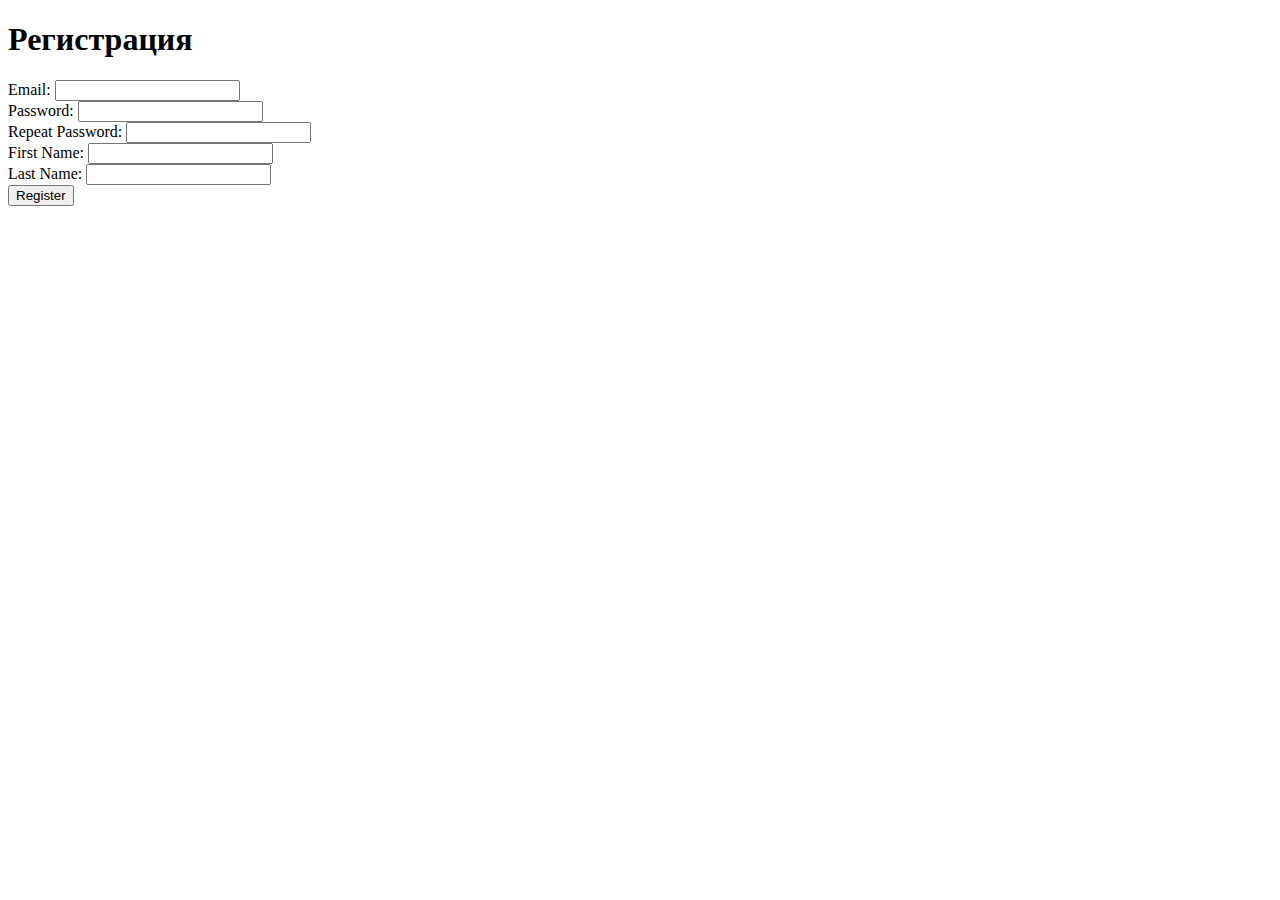
<file: src/main/resources/templates/register.html>
<!DOCTYPE html>
<html lang="en" xmlns:th="http://www.thymeleaf.org">
<head>
  <meta charset="UTF-8">
  <meta name="viewport" content="width=device-width, initial-scale=1.0">
  <title>Register</title>
  <link rel="stylesheet" th:href="@{/css/styles.css}"> <link rel="stylesheet" th:href="@{/css/form-styles.css}"> </head>
<body>

<div th:replace="~{fragments/header :: navigation-bar}"></div>

<div class="form-page-wrapper">
  <div class="form-page-container">
    <h1 class="form-page-title">Регистрация</h1>

    <form th:action="@{/auth/register}" method="post" th:object="${registerRequest}" class="styled-form" onsubmit="return validatePasswords();">
      <div class="form-group">
        <label for="email" class="form-label">Email:</label>
        <input type="email" id="email" class="form-control" th:field="*{email}" required>
      </div>

      <div class="form-group">
        <label for="password" class="form-label">Password:</label>
        <input type="password" id="password" class="form-control" th:field="*{password}" required>
      </div>

      <div class="form-group">
        <label for="repeatPassword" class="form-label">Repeat Password:</label>
        <input type="password" id="repeatPassword" class="form-control" required>
      </div>
      <div id="password-error-message" class="form-error-message"></div>


      <div class="form-group">
        <label for="name" class="form-label">First Name:</label>
        <input type="text" id="name" class="form-control" th:field="*{name}" required>
      </div>

      <div class="form-group">
        <label for="surName" class="form-label">Last Name:</label>
        <input type="text" id="surName" class="form-control" th:field="*{surName}" required>
      </div>

      <div class="form-group">
        <button type="submit" class="btn-form-submit">Register</button>
      </div>
    </form>
  </div>
</div>

<script>
  function validatePasswords() {
   const password = document.getElementById("password").value; // Corrected ID and quotes
   const confirmPassword = document.getElementById("repeatPassword").value; // Corrected ID and quotes
   const errorMessage = document.getElementById("password-error-message"); // Corrected ID

   if (password !== confirmPassword) {
       errorMessage.textContent = "Паролите не съвпадат!"; // Passwords do not match!
       return false;
   }
   errorMessage.textContent = ""; // Clear error message
   return true;
}
</script>

</body>
</html>
</file>
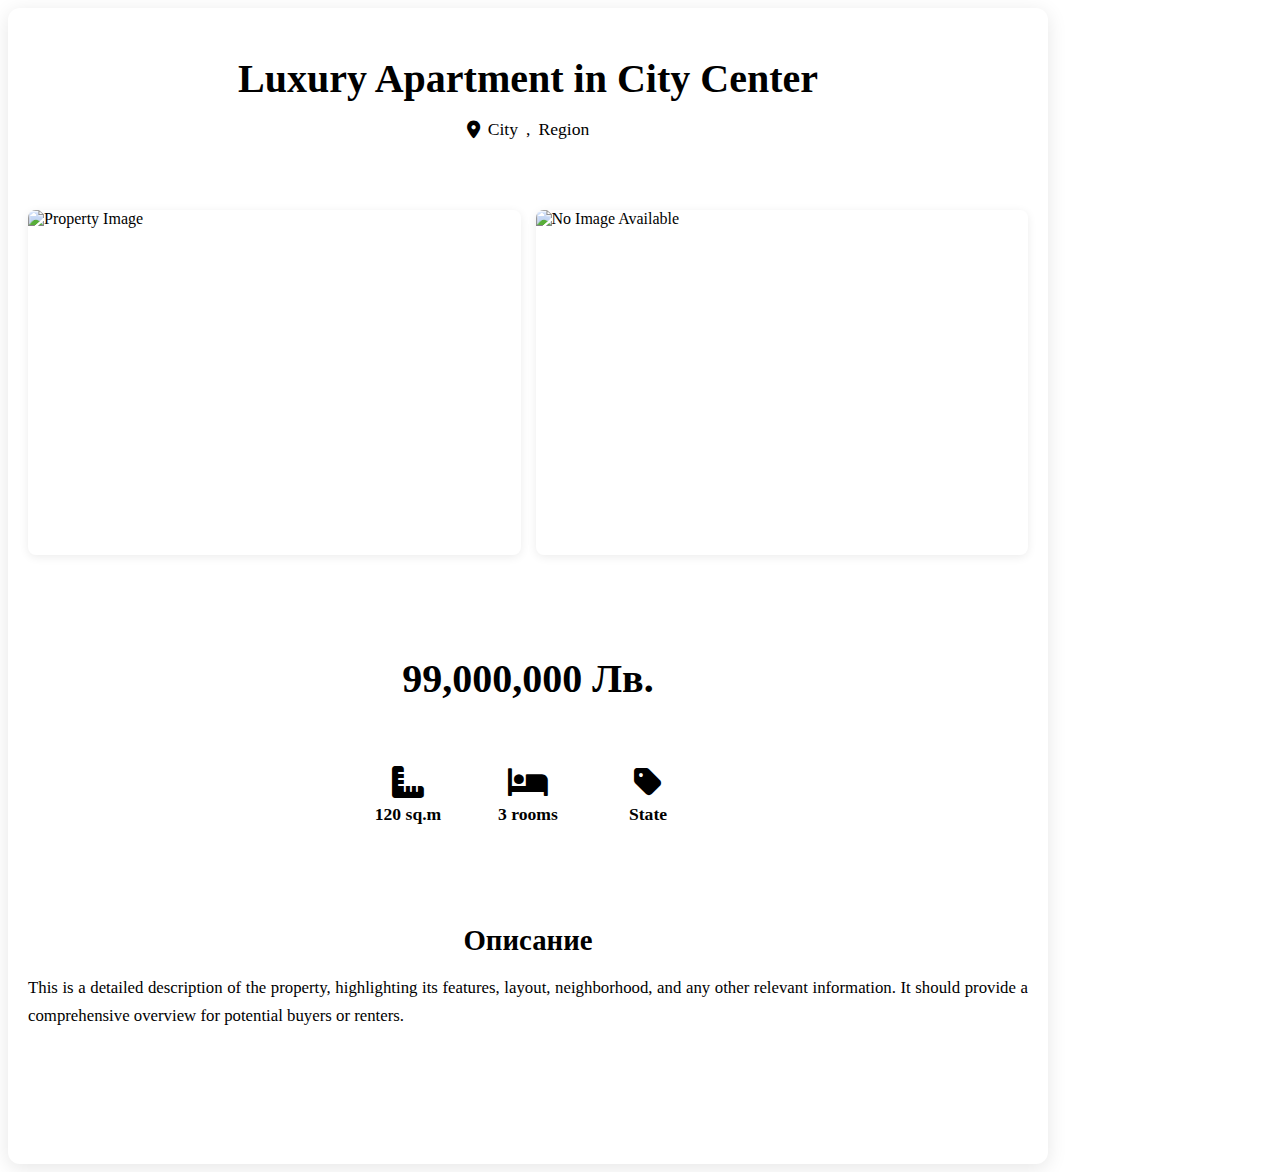
<file: src/main/resources/templates/Product/detail.html>
<!DOCTYPE html>
<html lang="en" xmlns:th="http://www.thymeleaf.org">
<head>
  <meta charset="UTF-8">
  <meta name="viewport" content="width=device-width, initial-scale=1.0">
  <title th:text="${product.name} + ' - HM Properties'">Product Detail</title>
  <link rel="stylesheet" href="https://cdnjs.cloudflare.com/ajax/libs/font-awesome/6.0.0-beta3/css/all.min.css">
  <link rel="stylesheet" th:href="@{/css/styles.css}">
  <style>
    /* Specific styles for the product detail page */
    .detail-container {
        max-width: 1000px;
        margin: calc(var(--navbar-height) + 30px) auto 40px auto;
        padding: 20px;
        background-color: var(--card-bg);
        border-radius: 12px;
        box-shadow: 0 4px 20px rgba(0,0,0,0.1);
        display: flex;
        flex-direction: column;
        gap: 30px;
    }

    .detail-header {
        text-align: center;
        margin-bottom: 20px;
    }

    .detail-title {
        font-size: 2.5rem;
        color: var(--text-color);
        margin-bottom: 10px;
        font-weight: 700;
    }

    .detail-location {
        font-size: 1.1rem;
        color: var(--light-text-color);
        display: flex;
        align-items: center;
        justify-content: center;
        gap: 8px;
        margin-bottom: 20px;
    }

    .detail-image-gallery {
        display: grid;
        grid-template-columns: repeat(auto-fit, minmax(280px, 1fr)); /* Responsive grid for images */
        gap: 15px;
        margin-bottom: 30px;
    }

    .detail-image-wrapper {
        width: 100%;
        padding-bottom: 70%; /* Aspect ratio 16:9 for images */
        position: relative;
        overflow: hidden;
        border-radius: 8px;
        box-shadow: 0 2px 10px rgba(0,0,0,0.08);
    }

    .detail-image {
        position: absolute;
        top: 0;
        left: 0;
        width: 100%;
        height: 100%;
        object-fit: cover;
        transition: transform 0.3s ease;
    }

    .detail-image:hover {
        transform: scale(1.03);
    }

    .detail-content {
        display: flex;
        flex-direction: column;
        gap: 25px;
    }

    .detail-price {
        font-size: 2.5rem;
        color: var(--card-accent-color);
        font-weight: 800;
        text-align: center;
        margin-bottom: 20px;
    }

    .detail-features {
        display: flex;
        flex-wrap: wrap;
        justify-content: center;
        gap: 20px;
        margin-bottom: 30px;
        border-top: 1px solid var(--border-color);
        border-bottom: 1px solid var(--border-color);
        padding: 20px 0;
    }

    .detail-feature-item {
        display: flex;
        flex-direction: column;
        align-items: center;
        gap: 5px;
        font-size: 1.1em;
        color: var(--light-text-color);
        font-weight: 600;
        text-align: center;
        min-width: 100px;
    }

    .detail-feature-item i {
        color: var(--card-accent-color);
        font-size: 1.8em;
    }

    .detail-description h2 {
        font-size: 1.8rem;
        color: var(--text-color);
        margin-bottom: 15px;
        font-weight: 700;
        text-align: center;
    }

    .detail-description p {
        font-size: 1.05rem;
        color: var(--light-text-color);
        line-height: 1.7;
        text-align: justify;
    }

    .back-button-container {
        text-align: center;
        margin-top: 30px;
    }

    .btn-back {
        background-color: var(--light-text-color);
        color: white;
        border: none;
        padding: 12px 25px;
        border-radius: 8px;
        font-size: 1em;
        font-weight: 600;
        cursor: pointer;
        transition: background-color 0.3s ease;
        text-decoration: none;
        display: inline-flex;
        align-items: center;
        gap: 8px;
    }

    .btn-back:hover {
        background-color: #555;
    }

    /* Responsive adjustments for detail page */
    @media (max-width: 768px) {
        .detail-container {
            padding: 15px;
            margin-top: calc(var(--navbar-height) + 15px);
        }
        .detail-title {
            font-size: 2rem;
        }
        .detail-location {
            font-size: 1rem;
        }
        .detail-price {
            font-size: 2rem;
        }
        .detail-features {
            padding: 15px 0;
            gap: 15px;
        }
        .detail-feature-item {
            font-size: 1em;
            min-width: 80px;
        }
        .detail-feature-item i {
            font-size: 1.5em;
        }
        .detail-description h2 {
            font-size: 1.5rem;
        }
        .detail-description p {
            font-size: 0.95rem;
        }
        .detail-image-gallery {
            grid-template-columns: 1fr; /* Stack images on small screens */
        }
    }
    @media (max-width: 480px) {
        .detail-container {
            padding: 10px;
        }
        .detail-title {
            font-size: 1.8rem;
        }
        .detail-price {
            font-size: 1.8rem;
        }
    }
  </style>
</head>
<body>

<div th:replace="~{fragments/header :: navigation-bar}"></div>

<main class="detail-container">
  <div class="detail-header">
    <h1 class="detail-title" th:text="${product.name}">Luxury Apartment in City Center</h1>
    <p class="detail-location">
      <i class="fas fa-map-marker-alt"></i>
      <span th:if="${product.city}" th:text="${product.city}">City</span>
      <span th:if="${product.city != null && product.region != null && product.region.name != null}">, </span>
      <span th:if="${product.region != null && product.region.name != null}" th:text="${product.region.name}">Region</span>
    </p>
  </div>

  <div class="detail-image-gallery">
    <div class="detail-image-wrapper" th:each="imageString : ${product.imageStrings}">
      <img th:src="'data:image/jpeg;base64,' + ${imageString}" alt="Property Image" class="detail-image">
    </div>
    <div class="detail-image-wrapper" th:if="${product.imageStrings == null || product.imageStrings.isEmpty()}">
      <img th:src="@{/img/photos/noImage.png}" alt="No Image Available" class="detail-image">
    </div>
  </div>

  <div class="detail-content">
    <p class="detail-price" th:text="${#numbers.formatDecimal(product.price, 0, 'COMMA', 0, 'POINT')} + ' Лв.'">99,000,000 Лв.</p>

    <div class="detail-features">
      <span class="detail-feature-item" th:if="${product.area > 0}">
        <i class="fas fa-ruler-combined"></i>
        <span th:text="${product.area} + ' кв.м'">120 sq.m</span>
      </span>
      <span class="detail-feature-item" th:if="${product.rooms > 0}">
        <i class="fas fa-bed"></i>
        <span th:text="${product.rooms} + (${product.rooms == 1 ? ' стая' : ' стаи'})">3 rooms</span>
      </span>
      <span class="detail-feature-item" th:if="${product.state != null}">
        <i class="fas fa-tag"></i>
        <span th:text="${product.state.name()}">State</span>
      </span>
    </div>

    <div class="detail-description">
      <h2>Описание</h2>
      <p th:text="${product.description} ?: 'Няма налично описание за този имот.'">
        This is a detailed description of the property, highlighting its features, layout, neighborhood, and any other relevant information. It should provide a comprehensive overview for potential buyers or renters.
      </p>
    </div>

    <div class="back-button-container">
      <a th:href="@{/product/all}" class="btn-back">
        <i class="fas fa-arrow-left"></i> Назад към всички имоти
      </a>
    </div>
  </div>
</main>

<footer>
</footer>

</body>
</html>
</file>
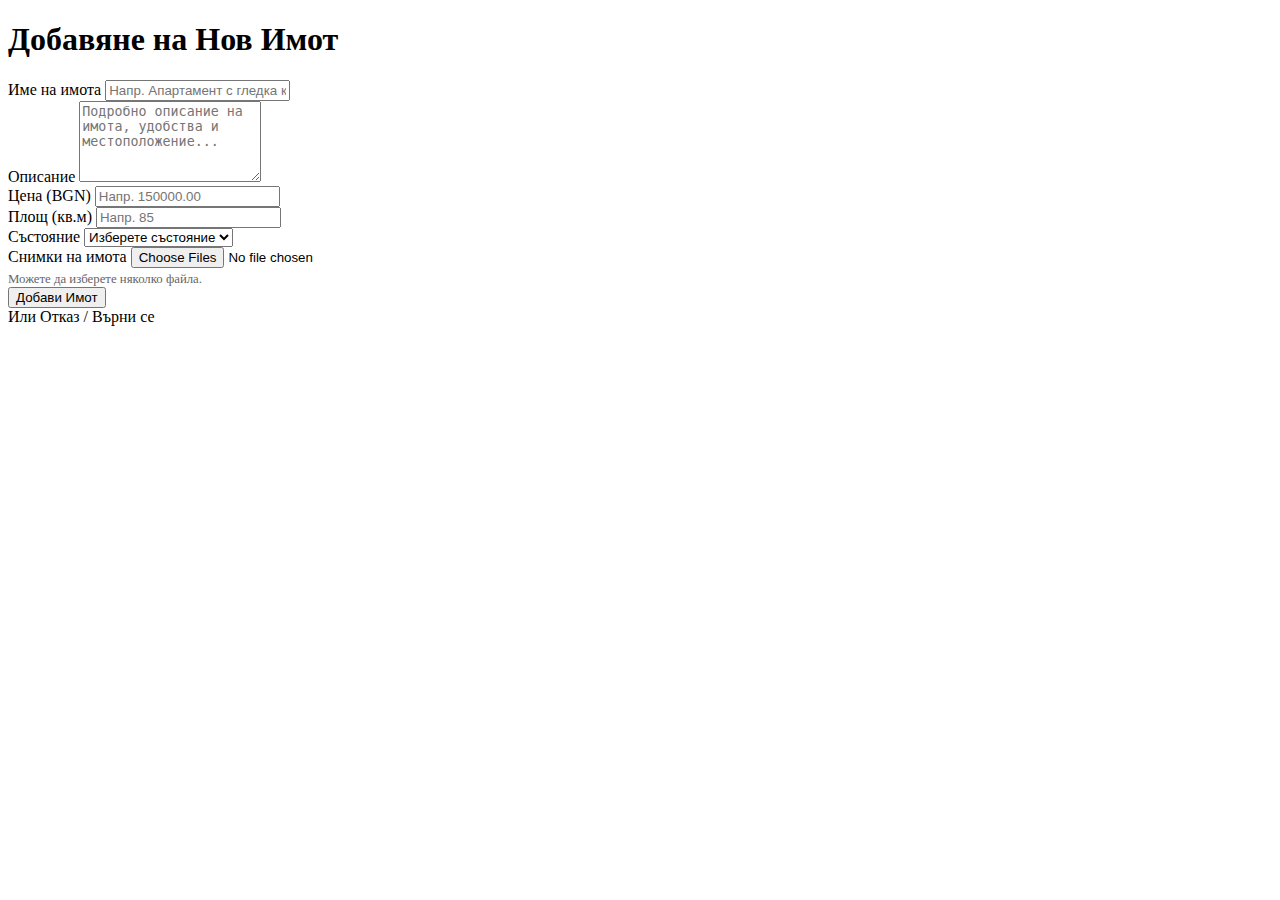
<file: src/main/resources/templates/Product/form.html>
<!DOCTYPE html>
<html lang="bg" xmlns:th="http://www.thymeleaf.org" xmlns:sec="http://www.thymeleaf.org/extras/spring-security">
<head>
  <meta charset="UTF-8">
  <meta name="viewport" content="width=device-width, initial-scale=1.0">
  <title>Добавяне на Имот</title>
  <link rel="icon" type="image/x-icon" th:href="@{/img/photos/noImage.png}">
  <link rel="stylesheet" th:href="@{/css/styles.css}">
</head>
<body>

<div th:replace="~{fragments/header :: navigation-bar}"></div>

<div class="form-page-wrapper">
  <div class="form-page-container">
    <h1 class="form-page-title">Добавяне на Нов Имот</h1>

    <form th:action="@{/submit}" th:object="${product}" method="post" enctype="multipart/form-data" class="styled-form">

      <div class="form-group">
        <label for="name" class="form-label">Име на имота</label>
        <input type="text" id="name" th:field="*{name}" class="form-control" placeholder="Напр. Апартамент с гледка към парка" required>
      </div>

      <div class="form-group">
        <label for="description" class="form-label">Описание</label>
        <textarea id="description" th:field="*{description}" class="form-control" rows="5" placeholder="Подробно описание на имота, удобства и местоположение..." required></textarea>
      </div>

      <div class="form-group">
        <label for="price" class="form-label">Цена (BGN)</label>
        <input type="number" id="price" th:field="*{price}" class="form-control" placeholder="Напр. 150000.00" step="0.01" min="0" required>
      </div>

      <div class="form-group">
        <label for="area" class="form-label">Площ (кв.м)</label>
        <input type="number" id="area" th:field="*{area}" class="form-control" placeholder="Напр. 85" min="1" required>
      </div>

      <div class="form-group">
        <label for="state" class="form-label">Състояние</label>
        <select id="state" th:field="*{state}" class="form-control" required>
          <option value="">Изберете състояние</option>
          <option th:each="state : ${T(com.example.HM_frontend.enums.State).values()}"
                  th:value="${state}"
                  th:text="${state.displayText}"> </option>
        </select>
      </div>

      <div class="form-group">
        <label for="imageFiles" class="form-label">Снимки на имота</label>
        <input type="file" id="imageFiles" name="imageFiles" class="form-control" multiple accept="image/*" required>
        <small class="form-text-muted" style="color: #666; font-size: 0.8rem; margin-top: 0.25rem; display: block;">Можете да изберете няколко файла.</small>
      </div>

      <div class="form-group">
        <button type="submit" class="btn-form-submit">Добави Имот</button>
      </div>

      <div class="form-link-group register-link-group">
        <span>Или</span>
        <a th:href="@{/all}" class="btn-form-secondary">Отказ / Върни се</a>
      </div>
    </form>
  </div>
</div>

</body>
</html>
</file>
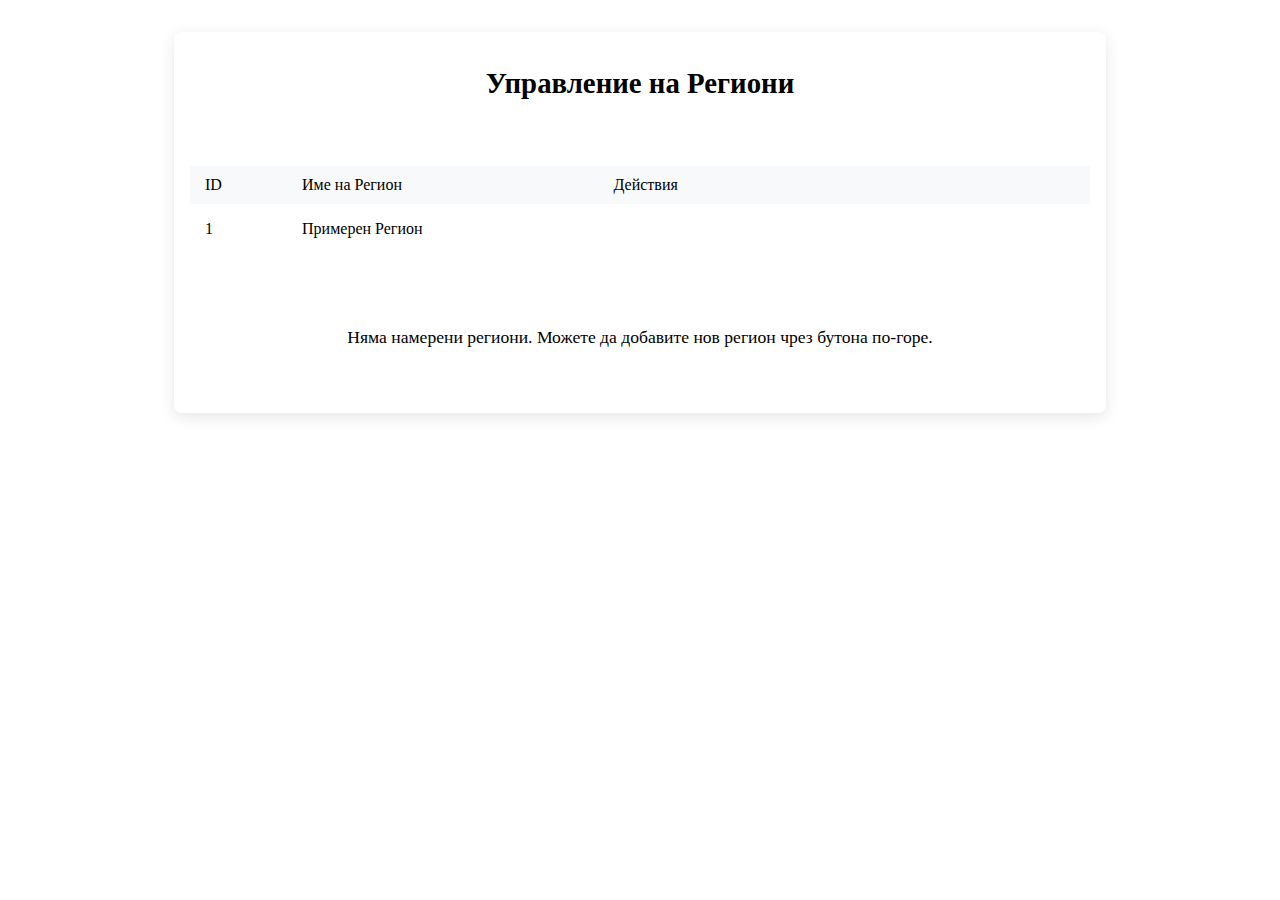
<file: src/main/resources/templates/Region/all.html>
<!DOCTYPE html>
<html lang="bg" xmlns:th="http://www.thymeleaf.org">
<head>
  <meta charset="UTF-8">
  <meta name="viewport" content="width=device-width, initial-scale=1.0">
  <title>Всички Региони</title>
  <link rel="icon" type="image/x-icon" th:href="@{/img/photos/noImage.png}">
  <link rel="stylesheet" th:href="@{/css/styles.css}">
  <link rel="stylesheet" href="https://cdnjs.cloudflare.com/ajax/libs/font-awesome/6.0.0-beta3/css/all.min.css">
  <style>
    /* Styles for the table and actions */
    .table-container {
        max-width: 900px;
        margin: 2rem auto;
        padding: 1rem;
        background-color: var(--card-bg);
        border-radius: 8px;
        box-shadow: 0 4px 15px rgba(0, 0, 0, 0.1);
    }

    .table-title {
        text-align: center;
        font-size: 1.8rem;
        color: var(--text-color);
        margin-bottom: 1.5rem;
        font-weight: 700;
    }

    .regions-table {
        width: 100%;
        border-collapse: collapse;
        margin-bottom: 1.5rem;
    }

    .regions-table th, .regions-table td {
        border: 1px solid var(--border-color);
        padding: 10px 15px;
        text-align: left;
        vertical-align: middle;
    }

    .regions-table th {
        background-color: #f8f9fa; /* Light grey for header */
        font-weight: 500;
        color: var(--text-color);
    }

    .regions-table td {
        color: var(--light-text-color);
    }

    .regions-table .region-name {
        font-weight: 500;
        color: var(--text-color);
    }

    .action-buttons a, .action-buttons button {
        text-decoration: none;
        padding: 6px 10px;
        margin-right: 8px;
        border-radius: 5px;
        font-size: 0.85rem;
        font-weight: 500;
        cursor: pointer;
        transition: background-color 0.3s ease, color 0.3s ease, border-color 0.3s ease;
        border: 1px solid transparent;
    }

    .btn-edit {
        background-color: var(--info-color);
        color: white;
        border-color: var(--info-color);
    }
    .btn-edit:hover {
        background-color: #138496; /* Darker info */
    }

    .btn-delete {
        background-color: var(--danger-color);
        color: white;
        border-color: var(--danger-color);
    }
    .btn-delete:hover {
        background-color: #c82333; /* Darker danger */
    }

    .add-new-button-container {
        text-align: right;
        margin-bottom: 1.5rem;
    }

    .btn-add-new {
        background-color: var(--primary-color);
        color: white;
        padding: 10px 18px;
        border-radius: 5px;
        text-decoration: none;
        font-weight: 500;
        transition: background-color 0.3s ease;
    }
    .btn-add-new:hover {
        background-color: #c52828; /* Darker primary */
    }
    .btn-add-new i {
        margin-right: 5px;
    }

    .no-items-message {
        text-align: center;
        padding: 2rem;
        font-size: 1.1rem;
        color: var(--light-text-color);
    }
  </style>
</head>
<body>

<div th:replace="~{fragments/header :: navigation-bar}"></div>

<div class="form-page-wrapper">
  <div class="table-container">
    <h1 class="table-title">Управление на Региони</h1>

    <div class="add-new-button-container">
      <a th:href="@{/regions/create}" class="btn-add-new">
        <i class="fas fa-plus-circle"></i> Добави Нов Регион
      </a>
    </div>

    <div th:if="${regions != null && !regions.isEmpty()}">
      <table class="regions-table">
        <thead>
        <tr>
          <th>ID</th>
          <th>Име на Регион</th>
          <th>Действия</th>
        </tr>
        </thead>
        <tbody>
        <tr th:each="region : ${regions}">
          <td th:text="${region.id}">1</td>
          <td class="region-name" th:text="${region.name}">Примерен Регион</td>
          <td class="action-buttons">
            <a th:href="@{/regions/edit/{id}(id=${region.id})}" class="btn-edit">
              <i class="fas fa-edit"></i> Редактирай
            </a>
            <form th:action="@{/regions/delete/{id}(id=${region.id})}" method="post" style="display: inline;" onsubmit="return confirm('Сигурни ли сте, че искате да изтриете този регион?');">
              <button type="submit" class="btn-delete">
                <i class="fas fa-trash-alt"></i> Изтрий
              </button>
            </form>
          </td>
        </tr>
        </tbody>
      </table>
    </div>

    <div th:if="${regions == null || regions.isEmpty()}" class="no-items-message">
      <p>Няма намерени региони. Можете да добавите нов регион чрез бутона по-горе.</p>
    </div>
  </div>
</div>

</body>
</html>
</file>
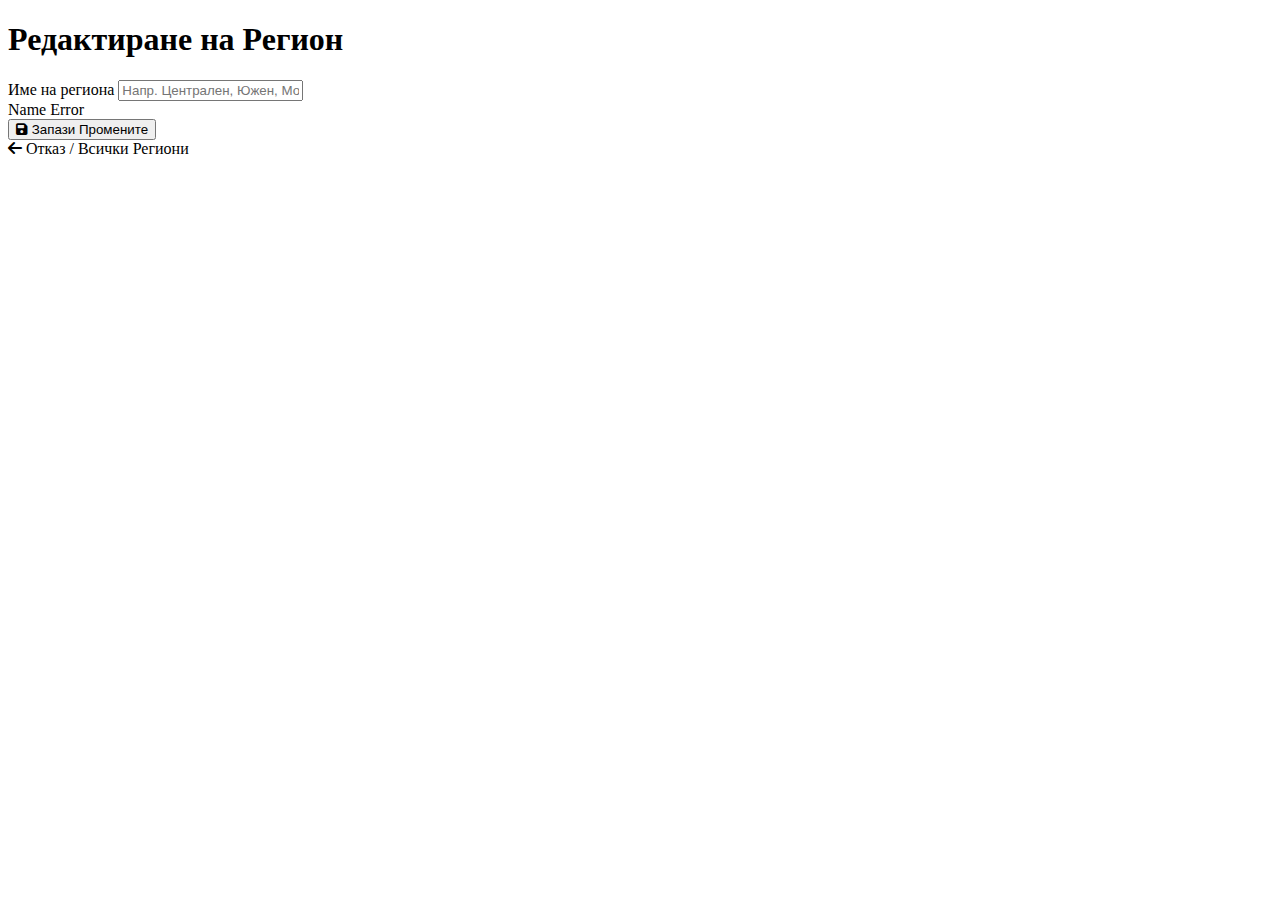
<file: src/main/resources/templates/Region/edit.html>
<!DOCTYPE html>
<html lang="bg" xmlns:th="http://www.thymeleaf.org">
<head>
  <meta charset="UTF-8">
  <meta name="viewport" content="width=device-width, initial-scale=1.0">
  <title>Редактиране на Регион</title>
  <link rel="icon" type="image/x-icon" th:href="@{/img/photos/noImage.png}">
  <link rel="stylesheet" th:href="@{/css/styles.css}">
  <link rel="stylesheet" href="https://cdnjs.cloudflare.com/ajax/libs/font-awesome/6.0.0-beta3/css/all.min.css">
</head>
<body>

<div th:replace="~{fragments/header :: navigation-bar}"></div>

<div class="form-page-wrapper">
  <div class="form-page-container">
    <h1 class="form-page-title">Редактиране на Регион</h1>

    <form th:action="@{/regions/edit/{id}(id=${region.id})}" th:object="${region}" method="post" class="styled-form">

      <input type="hidden" th:field="*{id}" />

      <div class="form-group">
        <label for="name" class="form-label">Име на региона</label>
        <input type="text" id="name" th:field="*{name}" class="form-control" placeholder="Напр. Централен, Южен, Морски" required>
        <div th:if="${#fields.hasErrors('name')}" th:errors="*{name}" class="form-error-message">Name Error</div>
      </div>

      <div class="form-group">
        <button type="submit" class="btn-form-submit">
          <i class="fas fa-save"></i> Запази Промените
        </button>
      </div>

      <div class="form-link-group register-link-group">
        <a th:href="@{/regions/all}" class="btn-form-secondary">
          <i class="fas fa-arrow-left"></i> Отказ / Всички Региони
        </a>
      </div>
    </form>
  </div>
</div>

</body>
</html>
</file>
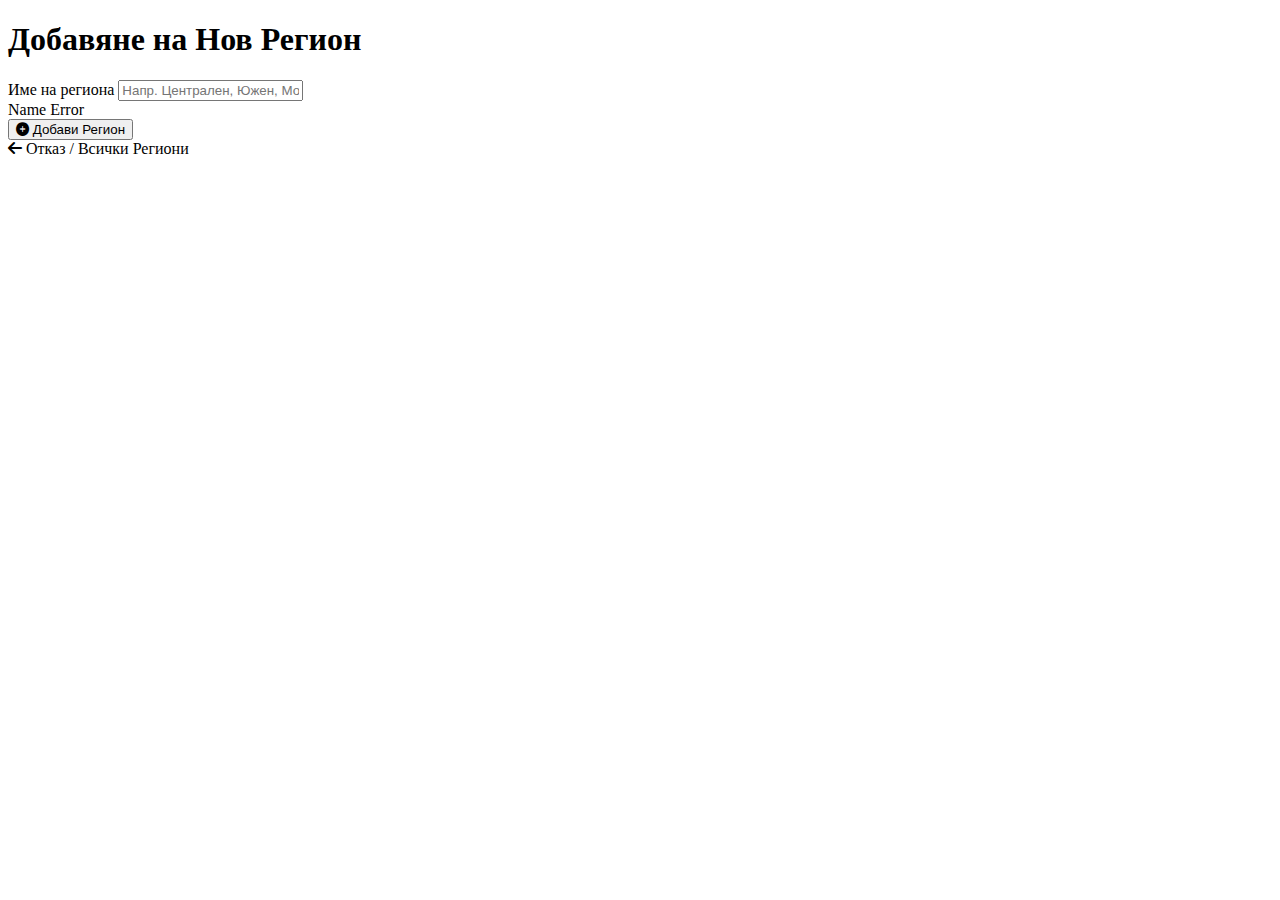
<file: src/main/resources/templates/Region/form.html>
<!DOCTYPE html>
<html lang="bg" xmlns:th="http://www.thymeleaf.org">
<head>
  <meta charset="UTF-8">
  <meta name="viewport" content="width=device-width, initial-scale=1.0">
  <title>Добавяне на Регион</title>
  <link rel="icon" type="image/x-icon" th:href="@{/img/photos/noImage.png}">
  <link rel="stylesheet" th:href="@{/css/styles.css}">
  <link rel="stylesheet" href="https://cdnjs.cloudflare.com/ajax/libs/font-awesome/6.0.0-beta3/css/all.min.css">
</head>
<body>

<div th:replace="~{fragments/header :: navigation-bar}"></div>

<div class="form-page-wrapper">
  <div class="form-page-container">
    <h1 class="form-page-title">Добавяне на Нов Регион</h1>

    <form th:action="@{/regions/submit}" th:object="${region}" method="post" class="styled-form">

      <input type="hidden" th:field="*{id}" />

      <div class="form-group">
        <label for="name" class="form-label">Име на региона</label>
        <input type="text" id="name" th:field="*{name}" class="form-control" placeholder="Напр. Централен, Южен, Морски" required>
        <div th:if="${#fields.hasErrors('name')}" th:errors="*{name}" class="form-error-message">Name Error</div>
      </div>

      <div class="form-group">
        <button type="submit" class="btn-form-submit">
          <i class="fas fa-plus-circle"></i> Добави Регион
        </button>
      </div>

      <div class="form-link-group register-link-group">
        <a th:href="@{/regions/all}" class="btn-form-secondary">
          <i class="fas fa-arrow-left"></i> Отказ / Всички Региони
        </a>
      </div>
    </form>
  </div>
</div>

</body>
</html>
</file>
